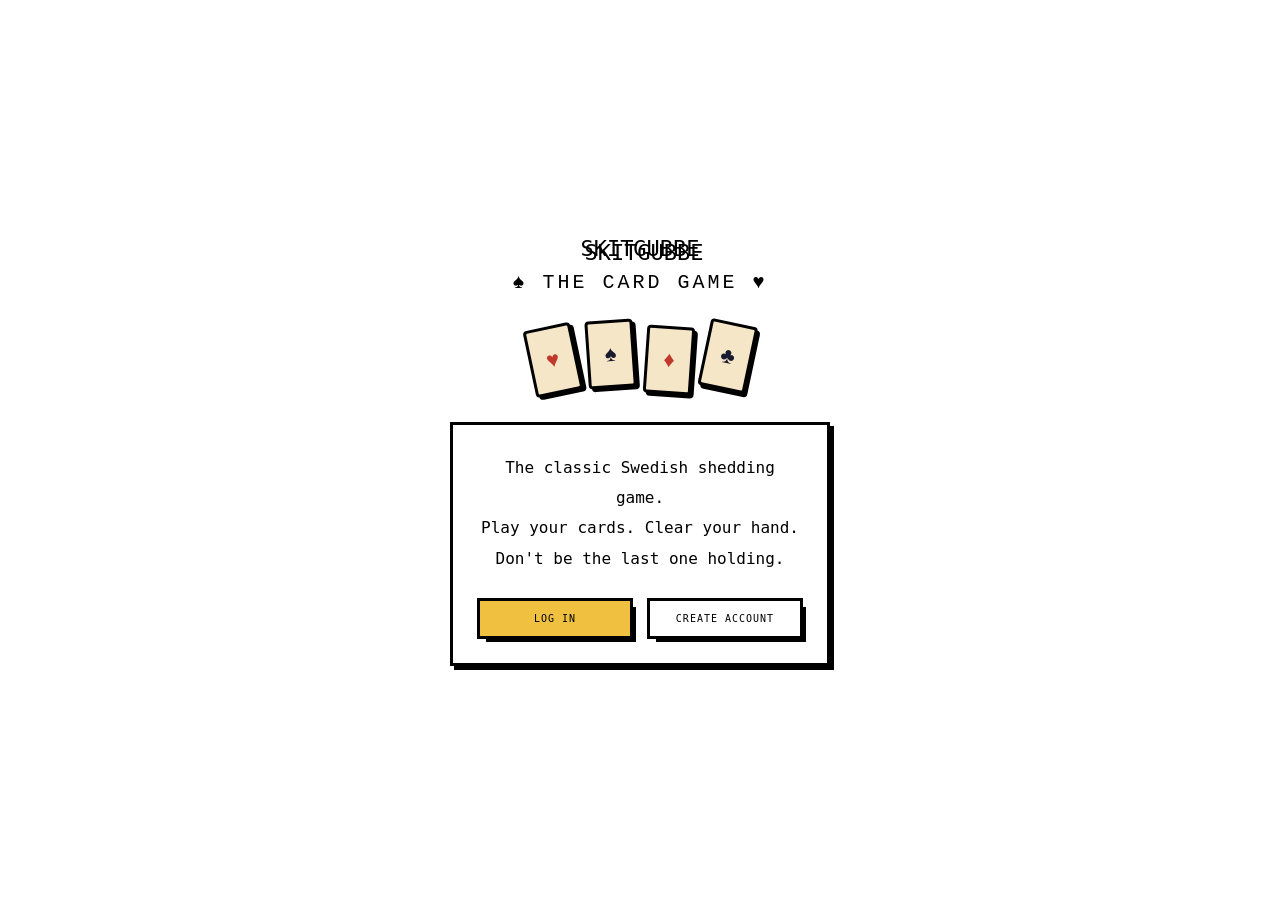
<file: templates/index.html>
<!DOCTYPE html>
<html lang="en">
    <head>
        <meta charset="utf-8">
        <meta name="viewport" content="width=device-width, initial-scale=1.0"/>
        <title>SKITGUBBE - The Card Game</title>
        <link rel="stylesheet" href="/static/css/style.css"/>
        <link rel="stylesheet" href="/static/css/index.css"/>
    </head>
    <body>
        <div class="landing-wrap">
            <div class="game-title">SKITGUBBE</div>
            <div class="game-subtitle">♠ THE CARD GAME ♥</div>

            <div class="card-deco">
                <div class="deco-card">♥</div>
                <div class="deco-card">♠</div>
                <div class="deco-card">♦</div>
                <div class="deco-card">♣</div>
            </div>

            <div class="panel">
                <div class="pixel-divider"></div>

                <div class="tagline">
                    The classic Swedish shedding game.<br/>
                    Play your cards. Clear your hand.<br/>
                    <em>Don't be the last one holding.</em>
                </div>

                <div style="margin-top: 24px;">
                    <div class="pixel-divider"></div>
                </div>

                <div class="cta-buttons">
                    <a href="/signup" class="btn btn-white">CREATE ACCOUNT</a>
                    <a href="/login"  class="btn btn-gold">LOG IN</a>
                </div>
            </div>
        </div>
    </body>
</html>
</file>
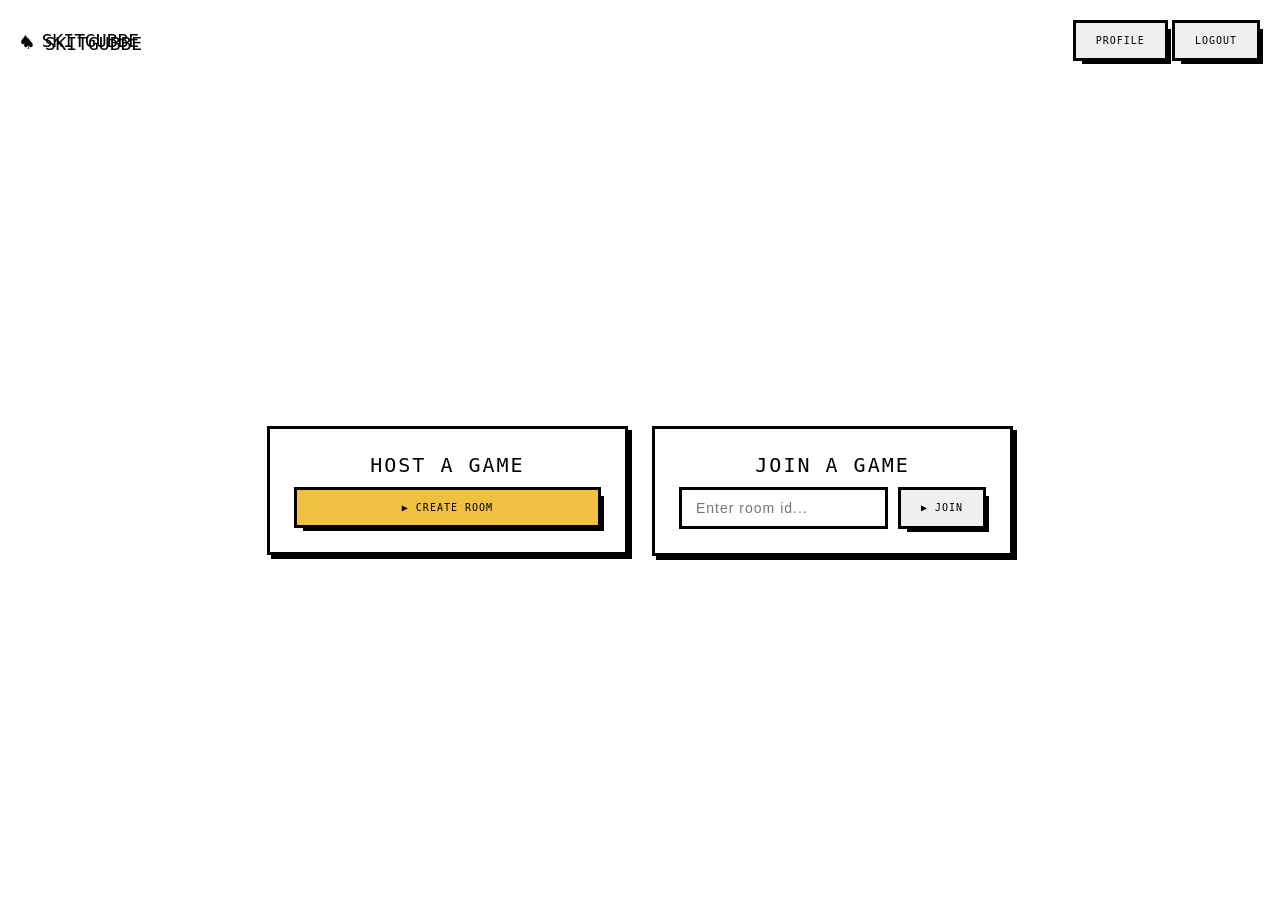
<file: templates/dashboard.html>
<!DOCTYPE html>
<html lang="en">
    <head>
        <meta charset="UTF-8"/>
        <meta name="viewport" content="width=device-width, initial-scale=1.0"/>
        <title>SKITGUBBE — Dashboard</title>
        <link rel="stylesheet" href="/static/css/dashboard.css"/>
        <link rel="stylesheet" href="/static/css/style.css"/>
        <style>
        </style>
        <body>
            <div class="header">
                <div class="logo">♠ SKITGUBBE</div>
                <div>
                    <button class="btn btn-red" id="profile-btn">PROFILE</button>
                    <button class="btn btn-red" id="logout-btn">LOGOUT</button>
                </div>
            </div>
            <div class="center-wrap">
                <div class="panel action-panel">
                    <div class="section-label">Host a Game</div>
                    <div class="pixel-divider"></div>
                    <div id="create-error" class="error-msg"></div>
                    <button class="btn btn-gold" id="create-btn" style="width:100%; text-align:center;">
                        ▶ CREATE ROOM
                    </button>
                </div>
                <div class="panel action-panel">
                    <div class="section-label">Join a Game</div>
                    <div class="pixel-divider"></div>
                    <div class="join-row">
                        <input
                        id="room-id"
                        class="input-field"
                        type="text"
                        placeholder="Enter room id..."
                        autocomplete="off"
                        spellcheck="false"
                        />
                        <button class="btn btn-green" id="join-btn">▶ JOIN</button>
                    </div>
                    <div id="join-error" class="error-msg"></div>
                </div>
            </div>
            <script src="/static/js/common.js"></script>
            <script>
                document.getElementById('create-btn').addEventListener('click', async (e) => {
                    const btn = document.getElementById('create-btn');
                    const err = document.getElementById('create-error');
                    err.style.display = 'none';
                    btn.disabled = true;
                    btn.textContent = 'CREATING...';
                    try {
                        const room = await API.post('/api/rooms', {});
                        window.location.href = `/room/${room.id}`;
                    } catch (e) {
                        err.textContent = e.message || 'Failed to create room'; 
                        err.style.display = 'block';
                        btn.disabled = false;
                        btn.textContent = '▶ CREATE ROOM';
                    }
                });

                async function joinRoom() {
                    const input  = document.getElementById('room-id');
                    const btn    = document.getElementById('join-btn');
                    const err    = document.getElementById('join-error');
                    const roomId = input.value.trim();

                    if (!roomId) {
                        err.textContent = 'Enter a Room ID first';
                        err.style.display = 'block';
                        return;
                    }

                    err.style.display = 'none';
                    btn.disabled = true;
                    btn.textContent = '▶ JOINING...';

                    try {
                        await API.post(`/api/rooms/${roomId}/join`, {});
                        window.location.href = `/room/${roomId}`;
                    } catch (e) {
                        err.textContent = e.message || 'Room not found';
                        err.style.display = 'block';
                        btn.disabled = false;
                        btn.textContent = "JOIN"
                    }
                }

                document.getElementById('join-btn').addEventListener('click', joinRoom);
                document.getElementById('room-id').addEventListener('keydown', (e) => {
                    if (e.key === 'Enter') joinRoom();
                });

                document.getElementById('logout-btn').addEventListener('click', async (e) => {
                    try {
                        await API.post('/api/logout', {});
                        localStorage.removeItem('username');
                        window.location.href = '/login';
                    } catch (e) {
                        console.log("Could not sign out")
                    }
                });

                document.getElementById('profile-btn').addEventListener('click', async (e) => {
                    const username = localStorage.getItem('username');
                    if (username) {
                        window.location.href = `/profile/${username}`
                    }
                })
            </script>
        </body>
</html>
</file>
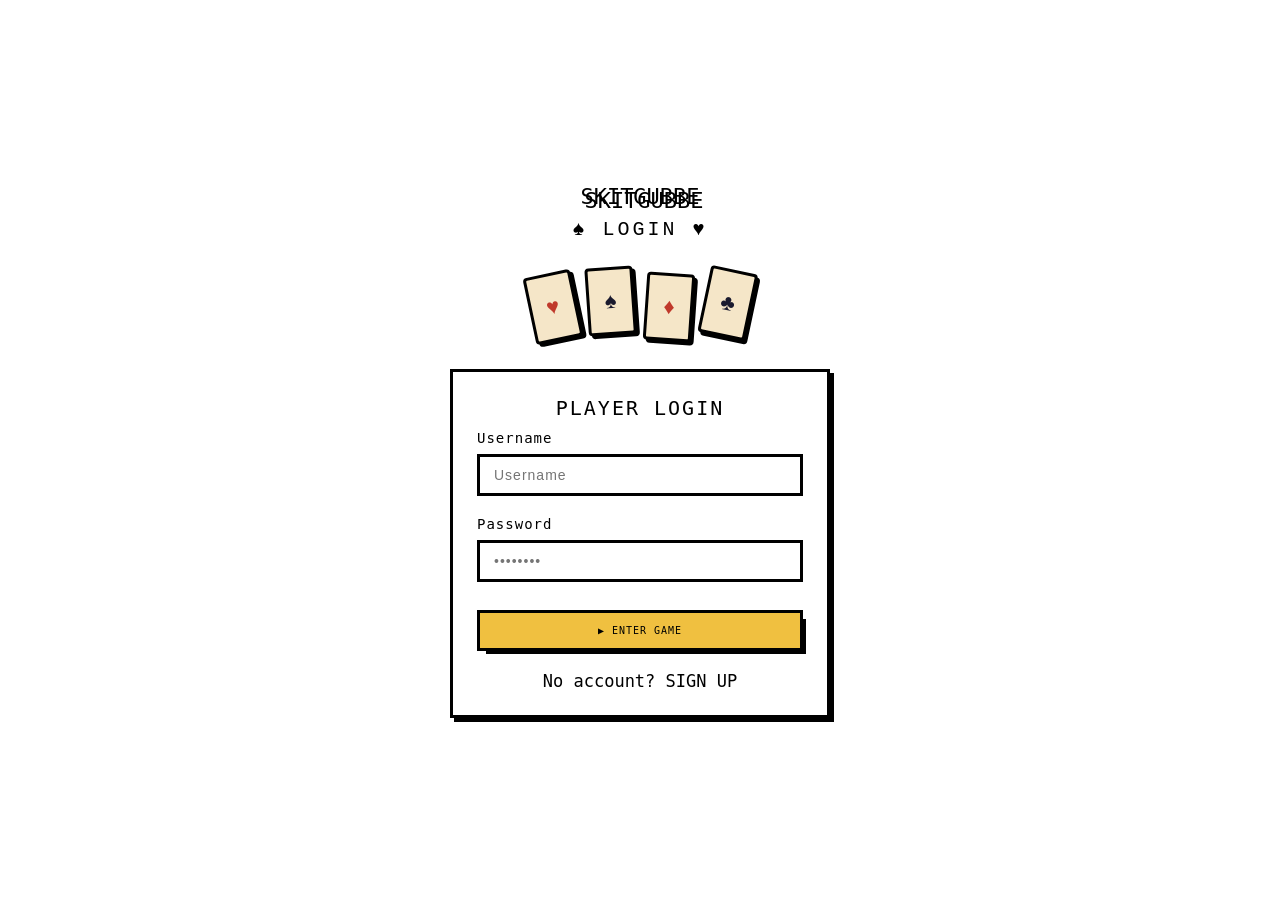
<file: templates/login.html>
<!DOCTYPE html>
<html lang="en">
    <head>
        <meta charset="UTF-8"/>
        <meta name="viewport" content="width=device-width, initial-scale=1.0"/>
        <title>SKITGUBBE — Login</title>
        <link rel="stylesheet" href="/static/css/login.css"/>
        <link rel="stylesheet" href="/static/css/style.css"/>
    </head>
    <body>
        <div class="login-wrap">
            <div class="game-title">SKITGUBBE</div>
            <div class="game-subtitle">♠ LOGIN ♥</div>
            <div class="card-deco">
                <div class="deco-card">♥</div>
                <div class="deco-card">♠</div>
                <div class="deco-card">♦</div>
                <div class="deco-card">♣</div>
            </div>
            <div class="panel">
                <div class="section-label">Player Login</div>
                <div class="pixel-divider"></div>
                <form id="login-form">
                    <div class="form-group">
                        <label for="username">Username</label>
                        <input id="username" name="username" class="input-field" type="text" placeholder="Username" autocomplete="username" required/>
                    </div>
                    <div class="form-group">
                        <label for="password">Password</label>
                        <input id="password" name="password" class="input-field" type="password" placeholder="••••••••" autocomplete="current-password" required/>
                    </div>
                    <div id="error-msg" class="error-msg"></div>
                    <div class="form-actions">
                        <button type="submit" class="btn btn-gold" id="submit-btn">▶ ENTER GAME</button>
                    </div>
                </form>
                <div class="switch-link">No account? <a href="/signup">SIGN UP</a></div>
            </div>
        </div>
        <script src="/static/js/common.js"></script>
        <script>
            const form      = document.getElementById('login-form');
            const errEl     = document.getElementById('error-msg');
            const submitBtn = document.getElementById('submit-btn');

            form.addEventListener('submit', async (e) => {
                e.preventDefault();
                errEl.style.display = 'none';
                submitBtn.disabled = true;
                submitBtn.textContent = '⏳ LOADING...';

                const username = document.getElementById('username').value;
                const password = document.getElementById('password').value;

                try {
                    await API.post('/api/login', { username, password });
                    localStorage.setItem('username', username);
                    window.location.href = '/dashboard';
                } catch (err) {
                    errEl.textContent = err.message || 'Login failed. Try again.';
                    errEl.style.display = 'block';
                    submitBtn.disabled = false;
                    submitBtn.textContent = '▶ ENTER GAME';
                }
            });
        </script>
    </body>
</html>
</file>
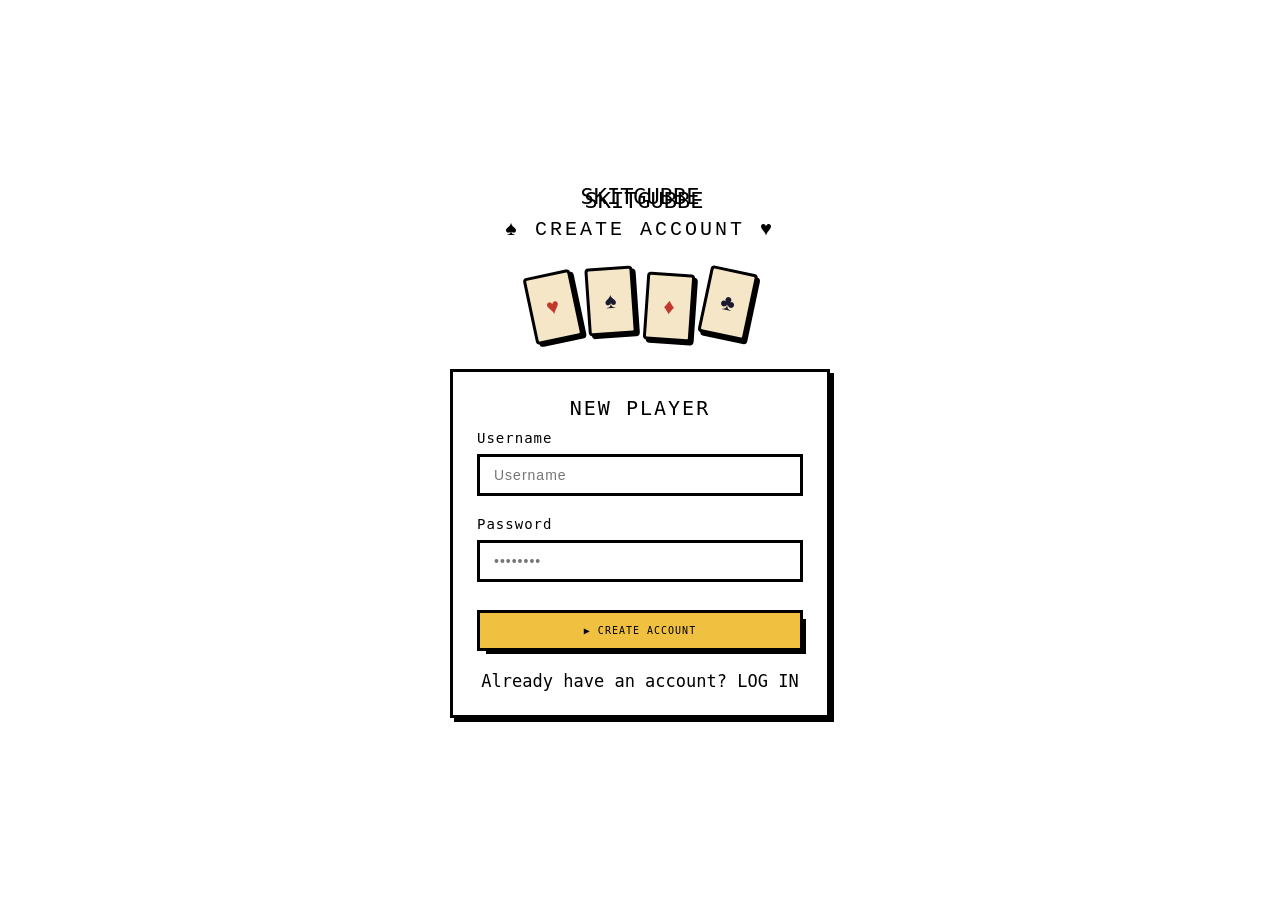
<file: templates/signup.html>
<!DOCTYPE html>
<html lang="en">
    <head>
        <meta charset="UTF-8"/>
        <meta name="viewport" content="width=device-width, initial-scale=1.0"/>
        <title>SKITGUBBE — Signup</title>
        <link rel="stylesheet" href="/static/css/login.css"/>
        <link rel="stylesheet" href="/static/css/style.css"/>
    </head>
    <body>
        <div class="login-wrap">
            <div class="game-title">SKITGUBBE</div>
            <div class="game-subtitle">♠ CREATE ACCOUNT ♥</div>
            <div class="card-deco">
                <div class="deco-card">♥</div>
                <div class="deco-card">♠</div>
                <div class="deco-card">♦</div>
                <div class="deco-card">♣</div>
            </div>
            <div class="panel">
                <div class="section-label">New Player</div>
                <div class="pixel-divider"></div>
                <form id="login-form">
                    <div class="form-group">
                        <label for="username">Username</label>
                        <input id="username" name="username" class="input-field" type="text" placeholder="Username" autocomplete="username" required/>
                    </div>
                    <div class="form-group">
                        <label for="password">Password</label>
                        <input id="password" name="password" class="input-field" type="password" placeholder="••••••••" autocomplete="current-password" required/>
                    </div>
                    <div id="error-msg" class="error-msg"></div>
                    <div class="form-actions">
                        <button type="submit" class="btn btn-gold" id="submit-btn">▶ CREATE ACCOUNT</button>
                    </div>
                </form>
                <div class="switch-link">Already have an account? <a href="/login">LOG IN</a></div>
            </div>
        </div>
        <script src="/static/js/common.js"></script>
        <script>
            const form      = document.getElementById('login-form');
            const errEl     = document.getElementById('error-msg');
            const submitBtn = document.getElementById('submit-btn');

            form.addEventListener('submit', async (e) => {
                e.preventDefault();
                errEl.style.display = 'none';
                submitBtn.disabled = true;
                submitBtn.textContent = '⏳ CREATING...';
                const username = document.getElementById('username').value;
                const password = document.getElementById('password').value;

                try {
                    await API.post('/api/signup', { username, password });
                    window.location.href = '/login';
                } catch (err) {
                    errEl.textContent = err.message || 'Signup failed. Try again.';
                    errEl.style.display = 'block';
                    submitBtn.disabled = false;
                    submitBtn.textContent = '▶ CREATE ACCOUNT';
                }
            });
        </script>
    </body>
</html>
</file>
<file: static/css/style.css>
:root {
    --green: #1a4a2e;
    --green-light: #2d6e45;
    --green-dark: #0e2d1b;
    --felt: #1e5c38;
    --gold: #f0c040;
    --gold-dark: #c49a20;
    --red: #c0392b;
    --red-bright: #e74c3c;
    --cream: #f5e6c8;
    --cream-dark: #ddd0a8;
    --brown: #6b4c2a;
    --shadow: #0a1f11;
    --pixel-border: 3px solid #000;
    --pixel-shadow: 4px 4px 0px #000;
    --card-width: 72px;
    --card-height: 100px;
}

*, *::before, *::after {
  box-sizing: border-box;
  margin: 0;
  padding: 0;
}

html, body {
  width: 100%;
  height: 100%;
  overflow-x: hidden;
}

.logo {
    font-family: 'Press Start 2P', monospace;
    font-size: 18px;
    text-shadow: 3px 3px 0 #000;
}

.header {
    display: flex;
    align-items: center;
    justify-content: space-between;
    margin-bottom: 40px;
    flex-wrap: wrap;
    gap: 12px;
}

.game-title {
    font-family: 'Press Start 2P', monospace;
    font-size: 22px;
    color: black;
    text-align: center;
    margin-bottom: 6px;
    text-shadow: 4px 4px 0 #000;
    animation: pixelFloat 3s ease-in-out infinite;
    line-height: 1.4;
}

.game-subtitle {
    font-family: 'Special Elite', 'Courier New', monospace;
    font-size: 20px;
    color: black;
    text-align: center;
    margin-bottom: 32px;
    letter-spacing: 3px;
}

.card-deco {
    display: flex;
    justify-content: center;
    gap: 10px;
    margin-bottom: 28px;
}

.deco-card {
    width: 48px;
    height: 68px;
    background: var(--cream);
    border: 3px solid #000;
    border-radius: 4px;
    box-shadow: 3px 3px 0 #000;
    display: flex;
    align-items: center;
    justify-content: center;
    font-size: 22px;
}
.deco-card:nth-child(1) { transform: rotate(-12deg); color: var(--red); }
.deco-card:nth-child(2) { transform: rotate(-4deg) translateY(-6px); color: #1a1a2e; }
.deco-card:nth-child(3) { transform: rotate(4deg); color: var(--red); }
.deco-card:nth-child(4) { transform: rotate(12deg) translateY(-4px); color: #1a1a2e; }

.btn {
    font-family: 'Press Start 2P', monospace;
    font-size: 10px;
    padding: 12px 20px;
    border: 3px solid #000;
    cursor: pointer;
    position: relative;
    transition: transform 0.07s, box-shadow 0.07s;
    text-transform: uppercase;
    letter-spacing: 1px;
    display: inline-block;
    text-decoration: none;
    user-select: none;
    image-rendering: pixelated;
}

.btn::after {
    content: '';
    position: absolute;
    bottom: -6px;
    right: -6px;
    width: 100%;
    height: 100%;
    background: #000;
    z-index: -1;
    border: 3px solid #000;
}

.btn:active {
    transform: translate(3px, 3px);
    box-shadow: none;
}
.btn:active::after {
    bottom: -3px;
    right: -3px;
}

.btn-gold {
    background: var(--gold);
    color: #000;
}

.btn-white {
    background: white;
    color: black;
}
.btn-green:hover { background: #3a8a55; }

.btn-gray {
    background: #555;
    color: #aaa;
    cursor: not-allowed;
}

.panel {
  border: 3px solid #000;
  box-shadow: var(--pixel-shadow);
  padding: 24px;
  position: relative;
}

.form-group { margin-bottom: 20px; }

.input-field {
  font-size: 14px;
  padding: 10px 14px;
  border: 3px solid #000;
  outline: none;
  letter-spacing: 1px;
  width: 100%;
}

label, a.room-label {
    font-family: 'Press Start 2P', monospace;
    font-size: 14px;
    display: block;
    margin-bottom: 8px;
    letter-spacing: 1px;
}

a:link {
    color: black;
    text-decoration: none;
}

a:hover {
    color: black;
    text-decoration: none;
}

a:visited {
    text-decoration: none;
    color: black;
}

.form-actions {
    display: flex;
    flex-direction: column;
    gap: 14px;
    margin-top: 28px;
}

.section-label {
    font-family: 'Press Start 2P', monospace;
    letter-spacing: 2px;
    text-transform: uppercase;
    margin-bottom: 10px;
    text-align: center;
    font-size: 20px;
}

.form-actions .btn { width: 100%; text-align: center; }

.error-msg {
    font-family: 'Press Start 2P', monospace;
    font-size: 12px;
    color: var(--red-bright);
    margin-top: 16px;
    display: none;
    text-align: center;
    line-height: 1.8;
}

/* ─── CARD ─── */
.card {
  width: var(--card-width);
  height: var(--card-height);
  background: var(--cream);
  border: 3px solid #000;
  border-radius: 4px;
  position: relative;
  cursor: pointer;
  display: flex;
  align-items: center;
  justify-content: center;
  flex-direction: column;
  user-select: none;
  transition: transform 0.15s, box-shadow 0.15s;
  flex-shrink: 0;
  image-rendering: pixelated;
  box-shadow: 3px 3px 0 #000;
}

.card:hover {
  transform: translateY(-14px) rotate(-2deg);
  box-shadow: 5px 8px 0 #000;
  z-index: 10;
}

.card.selected {
  transform: translateY(-20px);
  box-shadow: 0 0 0 3px var(--gold), 5px 8px 0 #000;
  z-index: 10;
}

.card-rank {
  font-family: 'Press Start 2P', monospace;
  font-size: 11px;
  line-height: 1;
  font-weight: bold;
  position: absolute;
  top: 5px;
  left: 6px;
}

.card-suit-center {
  font-size: 28px;
  line-height: 1;
}

.card-rank-bottom {
  font-family: 'Press Start 2P', monospace;
  font-size: 11px;
  position: absolute;
  bottom: 5px;
  right: 6px;
  transform: rotate(180deg);
}

.card.hearts .card-rank,
.card.hearts .card-rank-bottom,
.card.hearts .card-suit-center,
.card.diamonds .card-rank,
.card.diamonds .card-rank-bottom,
.card.diamonds .card-suit-center {
  color: var(--red);
}

.card.spades .card-rank,
.card.spades .card-rank-bottom,
.card.spades .card-suit-center,
.card.clubs .card-rank,
.card.clubs .card-rank-bottom,
.card.clubs .card-suit-center {
  color: #1a1a2e;
}

.card-back {
  background: var(--brown);
  cursor: default;
}
.card-back::after {
  content: '';
  position: absolute;
  inset: 6px;
  border: 2px solid rgba(255,255,255,0.15);
  background-image: repeating-linear-gradient(
    45deg,
    rgba(255,255,255,0.04) 0px,
    rgba(255,255,255,0.04) 4px,
    transparent 4px,
    transparent 8px
  );
}
</file>
<file: static/css/index.css>
body {
    display: flex;
    align-items: center;
    justify-content: center;
    min-height: 100vh;
}

.landing-wrap {
    width: 100%;
    max-width: 420px;
    padding: 20px;
}

.tagline {
    font-family: 'Press Start 2P', monospace;
    text-align: center;
    font-size: 16px;
    color: black;
    line-height: 1.9;
    margin-top: 4px;
}
.tagline em {
    color: black;
    font-style: normal;
}

.cta-buttons {
    font-family: 'Press Start 2P', monospace;
    display: flex;
    flex-direction: row-reverse;
    gap: 14px;
    margin-top: 4px;
}
.cta-buttons .btn {
    width: 100%;
    text-align: center;
    display: block;
    text-decoration: none;
}
</file>
<file: static/css/dashboard.css>
body {
    min-height: 100vh;
    padding: 20px;
    display: flex;
    flex-direction: column;
}

.center-wrap {
    flex: 1;
    display: grid;
    align-items: center;
    gap: 1.5rem;
    max-width: 1100px;
    margin: 2.5rem auto;
    padding: 0 1.5rem;
    grid-template-columns: repeat(auto-fit, minmax(260px, 1fr));
}

.title-deco {
    text-align: center;
}
.title-deco .big-title {
    font-family: 'Press Start 2P', monospace;
    font-size: 28px;
    color: var(--gold);
    text-shadow: 5px 5px 0 #000;
    animation: pixelFloat 3s ease-in-out infinite;
    display: block;
    margin-bottom: 8px;
}
.title-deco .suits {
    font-size: 28px;
    letter-spacing: 10px;
    opacity: 0.6;
}

.action-panel {
    width: 100%;
}

.join-row {
    display: flex;
    gap: 10px;
}

.join-row .btn {
    flex-shrink: 0;
    white-space: nowrap;
}
</file>
<file: static/css/login.css>
body { 
    display: flex; 
    align-items: center; 
    justify-content: center; 
    min-height: 100vh; 
}

.login-wrap {
    width: 100%;
    max-width: 420px;
    padding: 20px;
}

.input-field {
  font-size: 14px;
  padding: 10px 14px;
  border: 3px solid #000;
  outline: none;
  letter-spacing: 1px;
  width: 100%;
}

.switch-link {
    text-align: center;
    font-family: 'Press Start 2P', monospace;
    font-size: 17px;
    margin-top: 20px;
}
.switch-link a { text-decoration: none; font-family: 'Press Start 2P', monospace; }
.switch-link a:hover { text-decoration: underline; }
</file>
